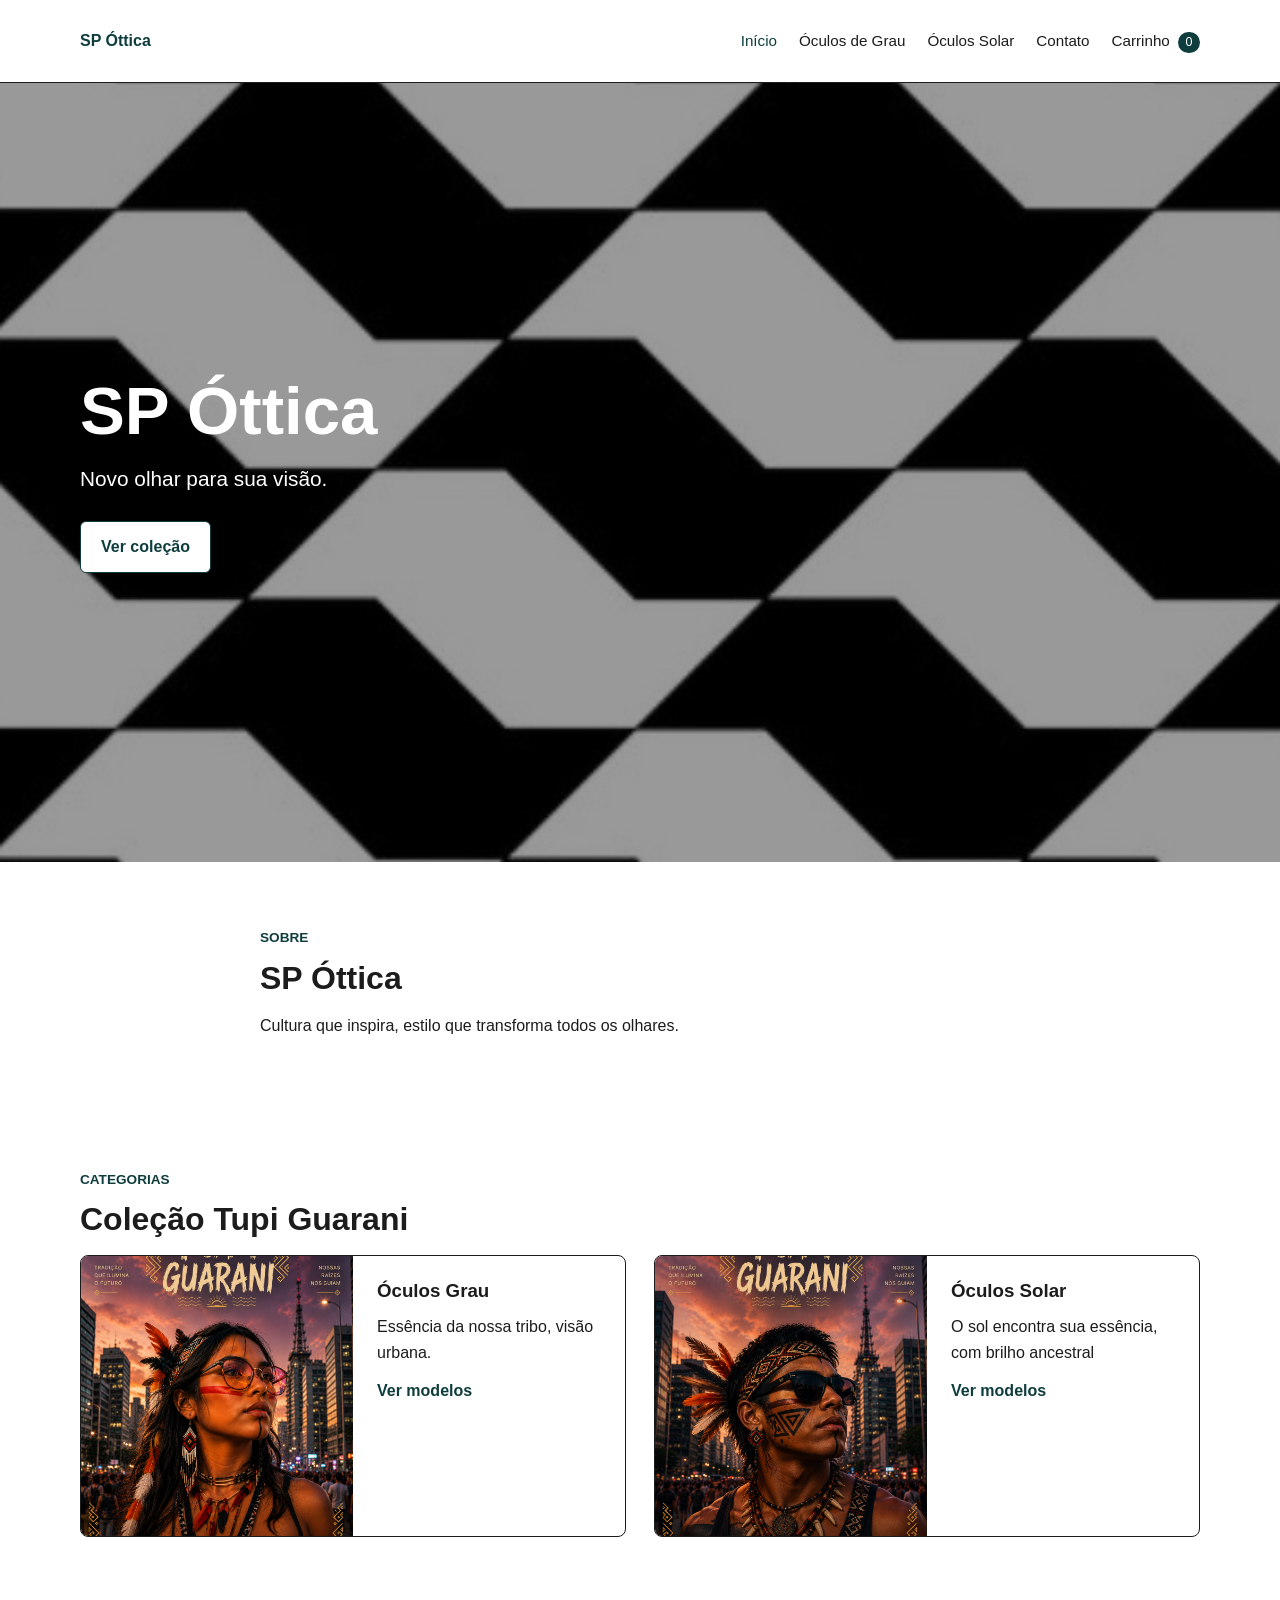
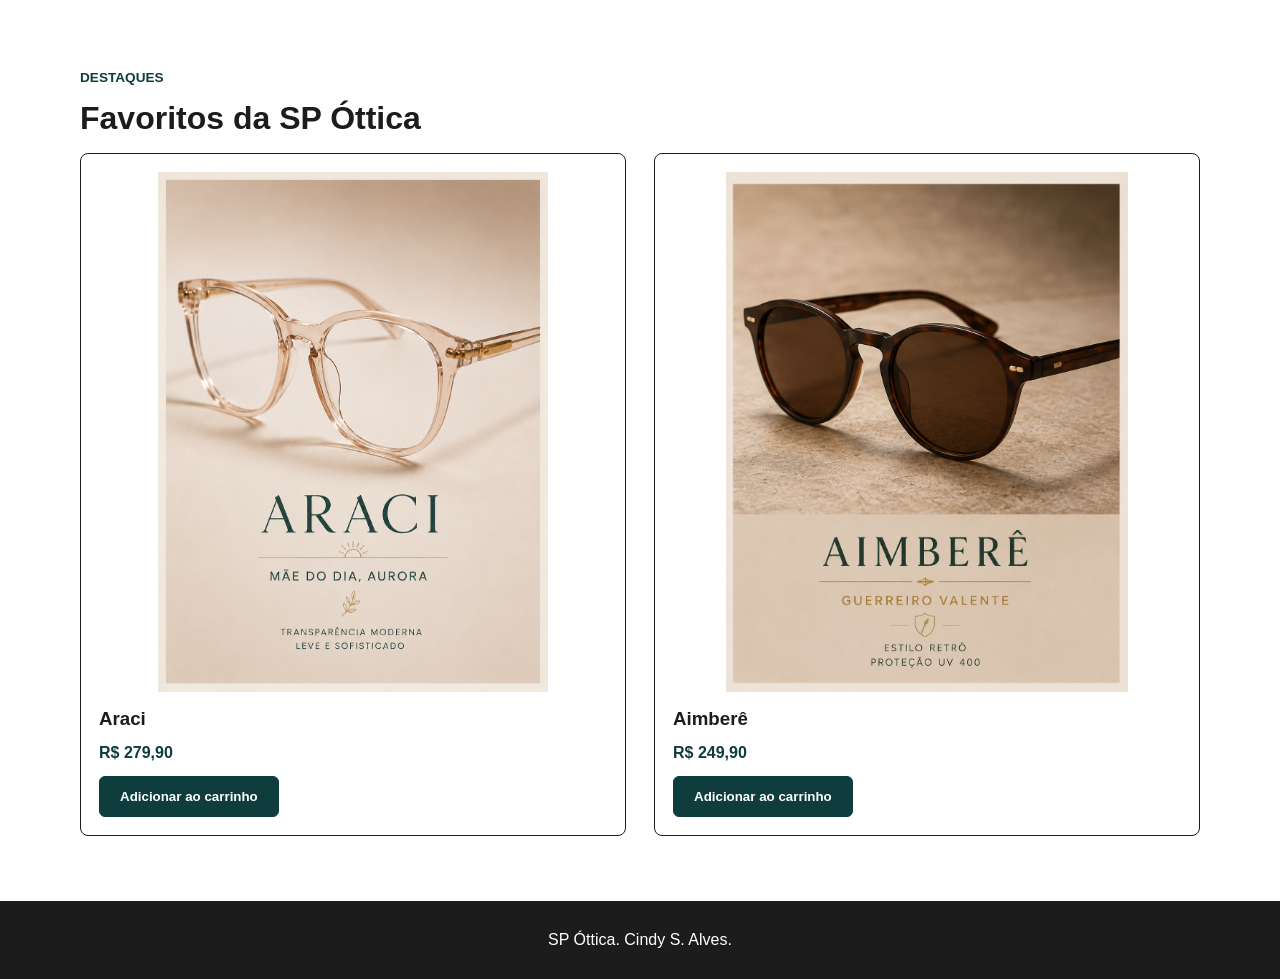
<file: index.html>
<!DOCTYPE html>
<html lang="pt-BR">
<head>
    <meta charset="UTF-8">
    <meta name="viewport" content="width=device-width, initial-scale=1.0">
    <meta name="description" content="SP Óttica: cultura que inspira, estilo que transforma todos os olhares.">
    <meta name="keywords" content="ótica, óculos, óculos de grau, óculos solar, SP Óttica">
    <meta name="author" content="SP Óttica">
    <title>SP Óttica | Início</title>
    <link rel="stylesheet" href="css/style.css">
</head>
<body>
    <!-- Cabeçalho e menu -->
    <header class="cabecalho">
        <div class="container nav-container">
            <a class="logo" href="index.html">SP Óttica</a>

            <button class="menu-botao" id="menu-botao" aria-label="Abrir menu">
                <span></span>
                <span></span>
                <span></span>
            </button>

            <nav class="menu" id="menu">
                <a class="ativo" href="index.html">Início</a>
                <a href="grau.html">Óculos de Grau</a>
                <a href="solar.html">Óculos Solar</a>
                <a href="contato.html">Contato</a>
                <a href="carrinho.html">Carrinho <span id="contador-carrinho">0</span></a>
            </nav>
        </div>
    </header>

    <main>
        <!-- Banner principal -->
        <section class="hero">
            <div class="container hero-conteudo">
                <h1>SP Óttica</h1>
                <p>Novo olhar para sua visão.</p>
                <a class="botao botao-claro" href="#categorias">Ver coleção</a>
            </div>
        </section>

        <!-- Sobre a ótica -->
        <section class="secao sobre" id="sobre">
            <div class="container texto-largura">
                <p class="etiqueta">Sobre</p>
                <h2>SP Óttica </h2>
                <p>
                    Cultura que inspira, estilo que transforma todos os olhares.
                </p>
            </div>
        </section>

        <!-- Categorias com imagens da mulher e do homem -->
        <section class="secao categorias" id="categorias">
            <div class="container">
                <p class="etiqueta">Categorias</p>
                <h2>Coleção Tupi Guarani</h2>

                <div class="grid-categorias">
                    <article class="categoria-card">
                        <img src="img/categoria-grau.png" alt="Mulher usando óculos de grau da coleção Tupi Guarani">
                        <div>
                            <h3>Óculos Grau</h3>
                            <p>Essência da nossa tribo, visão urbana.</p>
                            <a href="grau.html">Ver modelos</a>
                        </div>
                    </article>

                    <article class="categoria-card">
                        <img src="img/categoria-solar.png" alt="Homem usando óculos solar da coleção Tupi Guarani">
                        <div>
                            <h3>Óculos Solar</h3>
                            <p>O sol encontra sua essência, com brilho ancestral</p>
                            <a href="solar.html">Ver modelos</a>
                        </div>
                    </article>
                </div>
            </div>
        </section>

        <!-- Produtos em destaque -->
        <section class="secao destaques">
            <div class="container">
                <p class="etiqueta">Destaques</p>
                <h2>Favoritos da SP Óttica</h2>

                <div class="produtos-grid">
                    <article class="produto-card">
                        <img src="img/araci.grau.png" alt="Óculos de grau Araci transparente">
                        <h3>Araci</h3>
                        <p class="preco">R$ 279,90</p>
                        <button class="botao btn-carrinho" data-nome="Araci" data-preco="279.90">Adicionar ao carrinho</button>
                    </article>

                    <article class="produto-card">
                        <img src="img/aimbere.sol.png" alt="Óculos solar Aimberê tartaruga">
                        <h3>Aimberê</h3>
                        <p class="preco">R$ 249,90</p>
                        <button class="botao btn-carrinho" data-nome="Aimberê" data-preco="249.90">Adicionar ao carrinho</button>
                    </article>
                </div>

                <p class="mensagem" id="mensagem-carrinho"></p>
            </div>
        </section>
    </main>

    <footer class="rodape">
        <div class="container">
            <p>SP Óttica. Cindy S. Alves.</p>
        </div>
    </footer>

    <script src="js/script.js"></script>
</body>
</html>
</file>
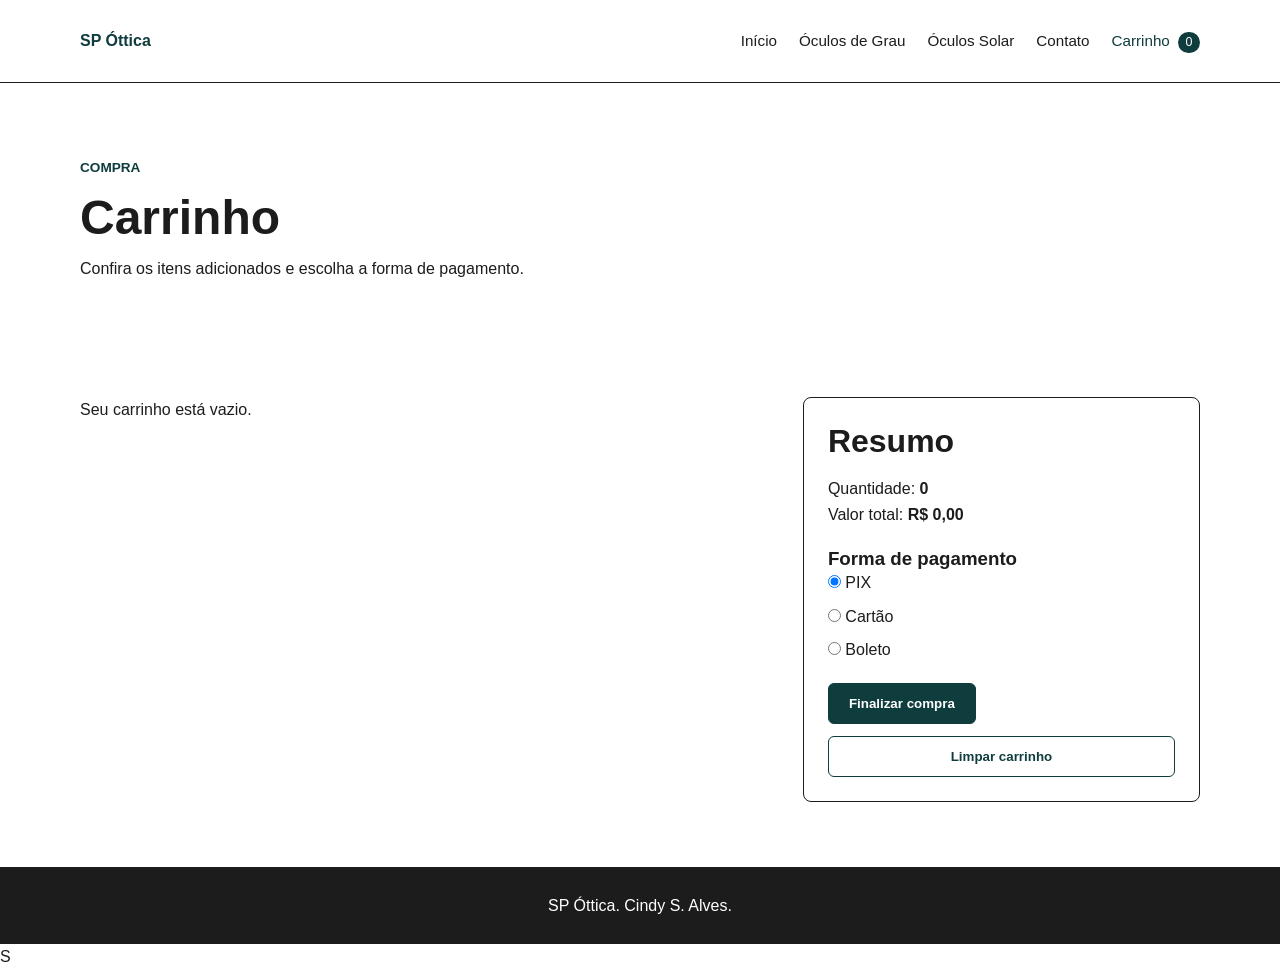
<file: carrinho.html>
<!DOCTYPE html>
<html lang="pt-BR">
<head>
    <meta charset="UTF-8">
    <meta name="viewport" content="width=device-width, initial-scale=1.0">
    <meta name="description" content="Carrinho de compras simples da SP Óttica com quantidade, total e forma de pagamento.">
    <meta name="keywords" content="carrinho, compras, ótica, óculos, SP Óttica">
    <meta name="author" content="SP Óttica">
    <title>SP Óttica | Carrinho</title>
    <link rel="stylesheet" href="css/style.css">
</head>
<body>
    <header class="cabecalho">
        <div class="container nav-container">
            <a class="logo" href="index.html">SP Óttica</a>

            <button class="menu-botao" id="menu-botao" aria-label="Abrir menu" aria-expanded="false">
                <span></span>
                <span></span>
                <span></span>
            </button>

            <nav class="menu" id="menu">
                <a href="index.html">Início</a>
                <a href="grau.html">Óculos de Grau</a>
                <a href="solar.html">Óculos Solar</a>
                <a href="contato.html">Contato</a>
                <a class="ativo" href="carrinho.html">Carrinho <span id="contador-carrinho">0</span></a>
            </nav>
        </div>
    </header>

    <main>
        <section class="titulo-pagina">
            <div class="container">
                <p class="etiqueta">Compra</p>
                <h1>Carrinho</h1>
                <p>Confira os itens adicionados e escolha a forma de pagamento.</p>
            </div>
        </section>

        <section class="secao">
            <div class="container carrinho-layout">
                <div class="carrinho-lista" id="lista-carrinho"></div>

                <aside class="resumo-carrinho">
                    <h2>Resumo</h2>
                    <p>Quantidade: <strong id="quantidade-total">0</strong></p>
                    <p>Valor total: <strong id="valor-total">R$ 0,00</strong></p>

                    <form class="pagamento">
                        <h3>Forma de pagamento</h3>

                        <label>
                            <input type="radio" name="pagamento" value="PIX" checked>
                            PIX
                        </label>

                        <label>
                            <input type="radio" name="pagamento" value="Cartão">
                            Cartão
                        </label>

                        <label>
                            <input type="radio" name="pagamento" value="Boleto">
                            Boleto
                        </label>
                    </form>

                    <button class="botao" id="finalizar-compra" type="button">Finalizar compra</button>
                    <button class="botao botao-secundario" id="limpar-carrinho" type="button">Limpar carrinho</button>
                    <p class="mensagem" id="mensagem-carrinho"></p>
                </aside>
            </div>
        </section>
    </main>

    <footer class="rodape">
        <div class="container">
            <p>SP Óttica. Cindy S. Alves.</p>
        </div>
    </footer>

    <script src="js/script.js"></script>
</body>S
</html>
</file>
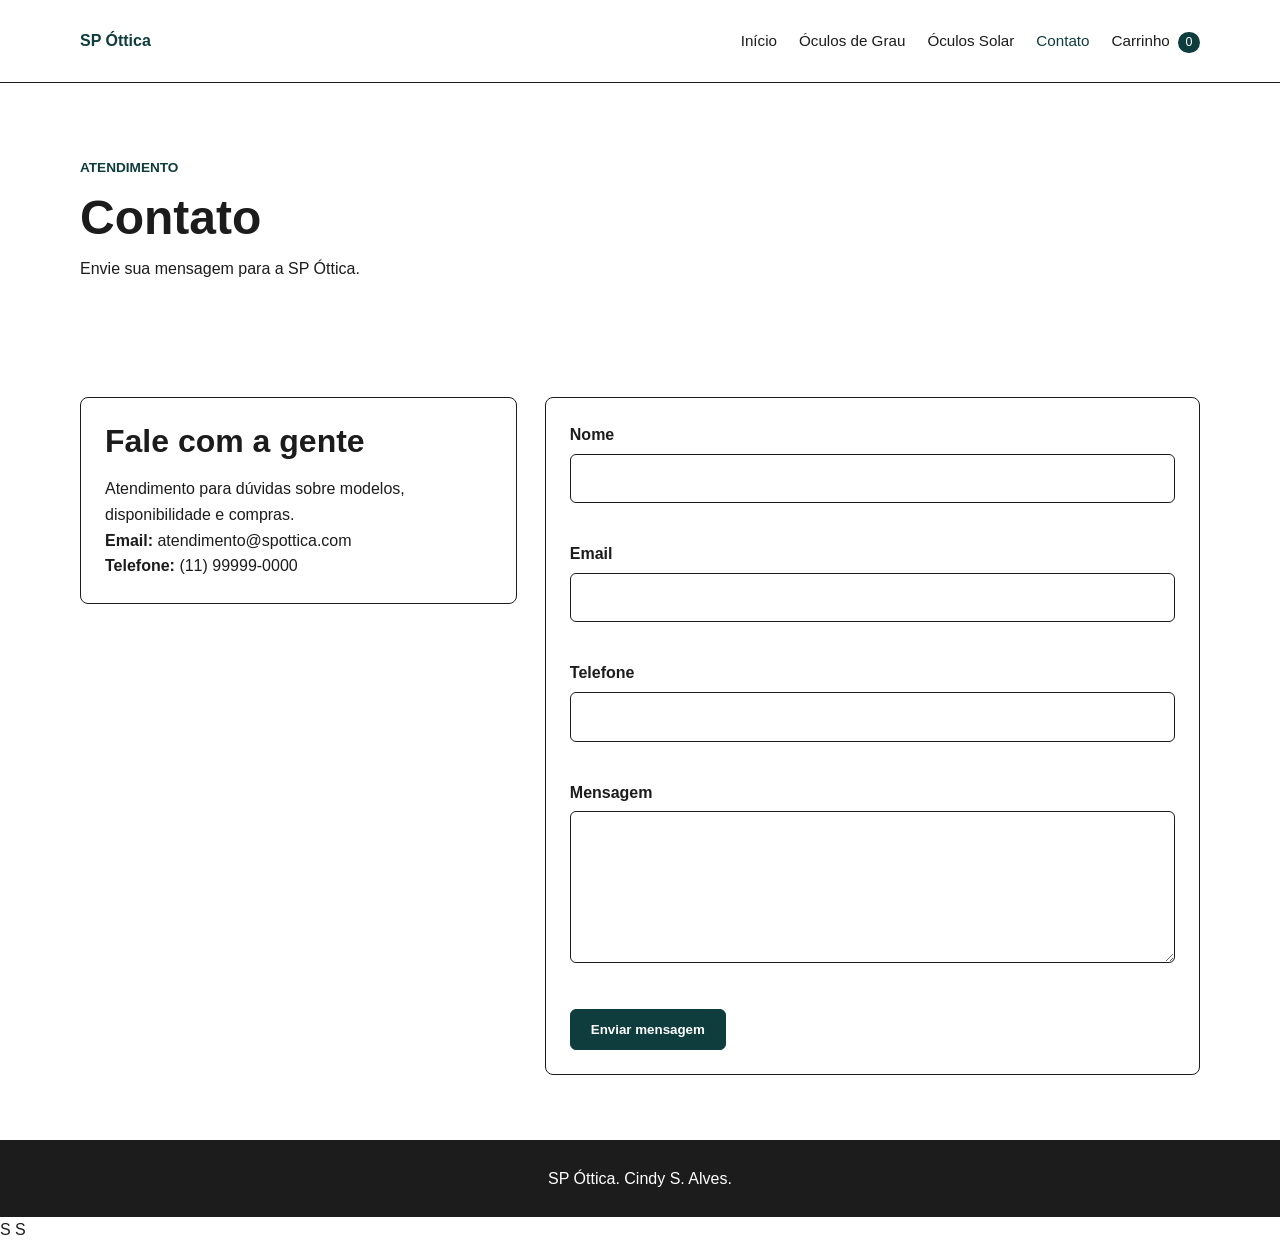
<file: contato.html>
<!DOCTYPE html>
<html lang="pt-BR">
<head>
    <meta charset="UTF-8">
    <meta name="viewport" content="width=device-width, initial-scale=1.0">
    <meta name="description" content="Entre em contato com a SP Óttica por meio do formulário de atendimento.">
    <meta name="keywords" content="contato, ótica, atendimento, SP Óttica">
    <meta name="author" content="SP Óttica">
    <title>SP Óttica | Contato</title>
    <link rel="stylesheet" href="css/style.css">
</head>
<body>
    <header class="cabecalho">
        <div class="container nav-container">
            <a class="logo" href="index.html">SP Óttica</a>

            <button class="menu-botao" id="menu-botao" aria-label="Abrir menu" aria-expanded="false">
                <span></span>
                <span></span>
                <span></span>
            </button>

            <nav class="menu" id="menu">
                <a href="index.html">Início</a>
                <a href="grau.html">Óculos de Grau</a>
                <a href="solar.html">Óculos Solar</a>
                <a class="ativo" href="contato.html">Contato</a>
                <a href="carrinho.html">Carrinho <span id="contador-carrinho">0</span></a>
            </nav>
        </div>
    </header>

    <main>
        <section class="titulo-pagina">
            <div class="container">
                <p class="etiqueta">Atendimento</p>
                <h1>Contato</h1>
                <p>Envie sua mensagem para a SP Óttica.</p>
            </div>
        </section>

        <section class="secao">
            <div class="container contato-grid">
                <article class="contato-info">
                    <h2>Fale com a gente</h2>
                    <p>Atendimento para dúvidas sobre modelos, disponibilidade e compras.</p>
                    <p><strong>Email:</strong> atendimento@spottica.com</p>
                    <p><strong>Telefone:</strong> (11) 99999-0000</p>
                </article>

                <form class="formulario" id="form-contato" novalidate>
                    <div class="campo">
                        <label for="nome">Nome</label>
                        <input type="text" id="nome" name="nome">
                        <small class="erro" id="erro-nome"></small>
                    </div>

                    <div class="campo">
                        <label for="email">Email</label>
                        <input type="email" id="email" name="email">
                        <small class="erro" id="erro-email"></small>
                    </div>

                    <div class="campo">
                        <label for="telefone">Telefone</label>
                        <input type="tel" id="telefone" name="telefone">
                        <small class="erro" id="erro-telefone"></small>
                    </div>

                    <div class="campo">
                        <label for="mensagem">Mensagem</label>
                        <textarea id="mensagem" name="mensagem" rows="5"></textarea>
                        <small class="erro" id="erro-mensagem"></small>
                    </div>

                    <button class="botao" type="submit">Enviar mensagem</button>
                    <p class="mensagem" id="mensagem-contato"></p>
                </form>
            </div>
        </section>
    </main>

    <footer class="rodape">
        <div class="container">
            <p>SP Óttica. Cindy S. Alves.</p>
        </div>
    </footer>

    <script src="js/script.js"></script>S
</body>
</html>S
</file>
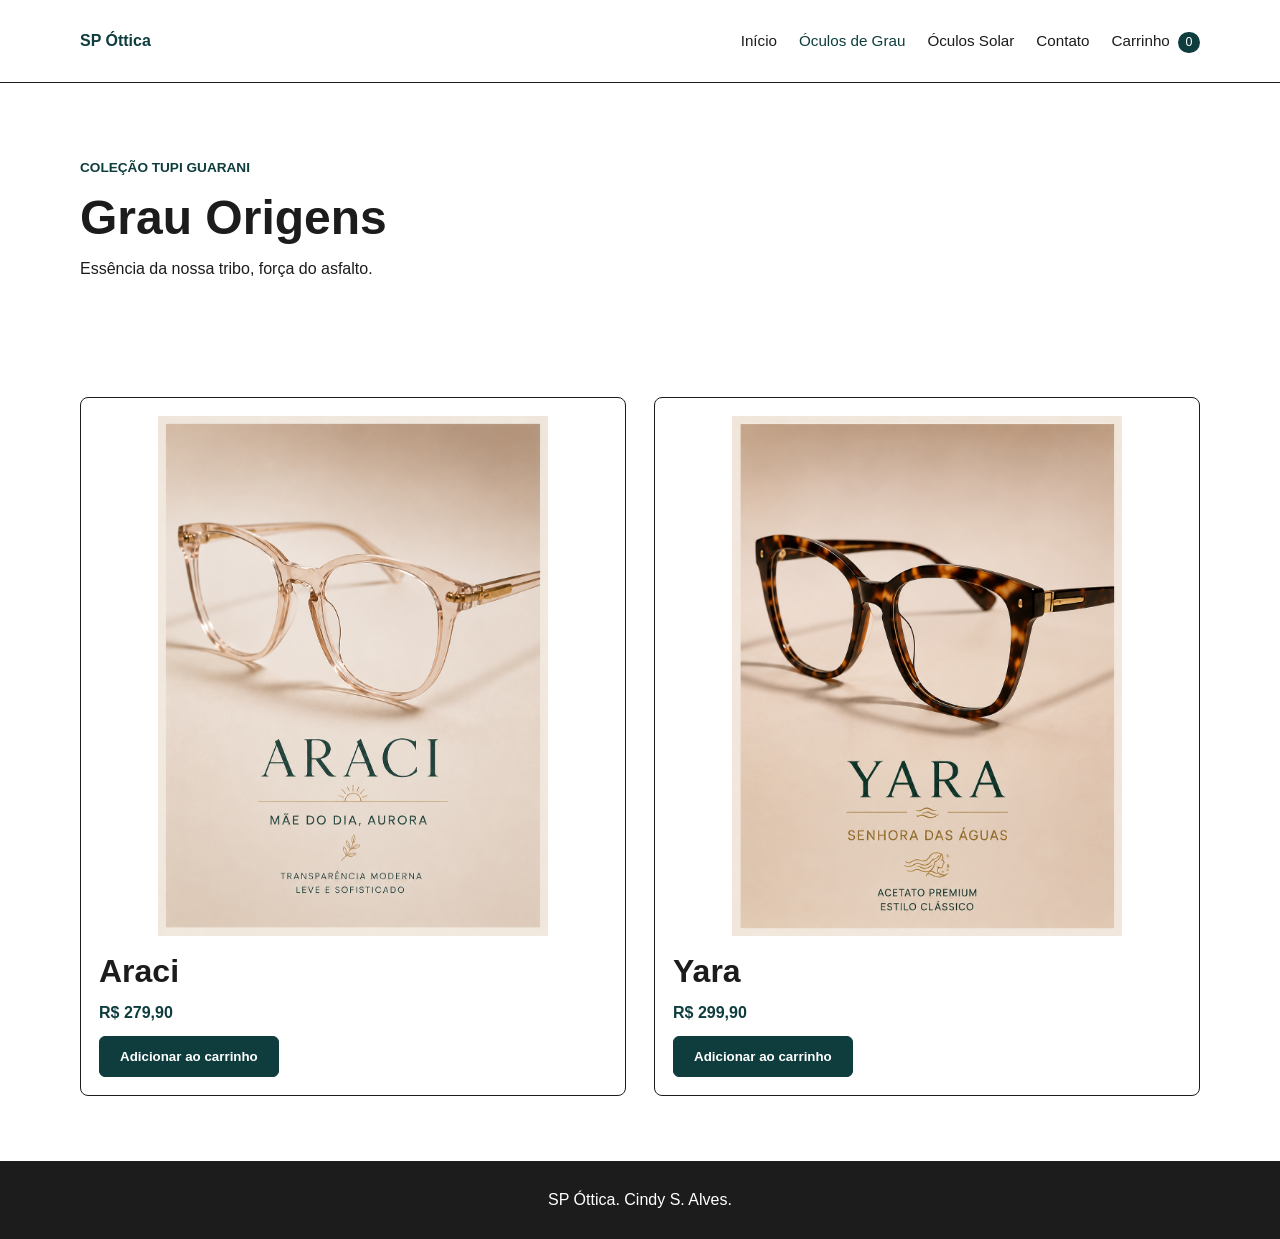
<file: grau.html>
<!DOCTYPE html>
<html lang="pt-BR">
<head>
    <meta charset="UTF-8">
    <meta name="viewport" content="width=device-width, initial-scale=1.0">
    <meta name="description" content=" SP Óttica: cultura que inspira, estilo que transforma todos os olhares.">
    <meta name="keywords" content="óculos de grau, ótica, SP Óttica">
    <meta name="author" content="SP Óttica">
    <title>SP Óttica | Óculos de Grau</title>
    <link rel="stylesheet" href="css/style.css">
</head>
<body>
    <!-- Cabeçalho e menu -->
    <header class="cabecalho">
        <div class="container nav-container">
            <a class="logo" href="index.html">SP Óttica</a>

            <button class="menu-botao" id="menu-botao" aria-label="Abrir menu">
                <span></span>
                <span></span>
                <span></span>
            </button>

            <nav class="menu" id="menu">
                <a href="index.html">Início</a>
                <a class="ativo" href="grau.html">Óculos de Grau</a>
                <a href="solar.html">Óculos Solar</a>
                <a href="contato.html">Contato</a>
                <a href="carrinho.html">Carrinho <span id="contador-carrinho">0</span></a>
            </nav>
        </div>
    </header>

    <main>
        <!-- Título da página -->
        <section class="titulo-pagina">
            <div class="container">
                <p class="etiqueta">Coleção Tupi Guarani</p>
                <h1>Grau Origens</h1>
                <p>Essência da nossa tribo, força do asfalto.</p>
            </div>
        </section>

        <!-- Produtos de grau -->
        <section class="secao">
            <div class="container">
                <div class="produtos-grid">
                    <article class="produto-card">
                        <img src="./img/araci.grau.png" alt="Óculos de grau Araci transparente">
                        <h2>Araci</h2>
                        <p class="preco">R$ 279,90</p>
                        <button class="botao btn-carrinho" data-nome="Araci" data-preco="279.90">Adicionar ao carrinho</button>
                    </article>

                    <article class="produto-card">
                        <img src="img/yara.grau.png" alt="Óculos de grau Yara tartaruga">
                        <h2>Yara</h2>
                        <p class="preco">R$ 299,90</p>
                        <button class="botao btn-carrinho" data-nome="Yara" data-preco="299.90">Adicionar ao carrinho</button>
                    </article>
                </div>

                <p class="mensagem" id="mensagem-carrinho"></p>
            </div>
        </section>
    </main>

    <footer class="rodape">
        <div class="container">
            <p>SP Óttica. Cindy S. Alves.</p>
        </div>
    </footer>

    <script src="js/script.js"></script>
</body>
</html>
</file>
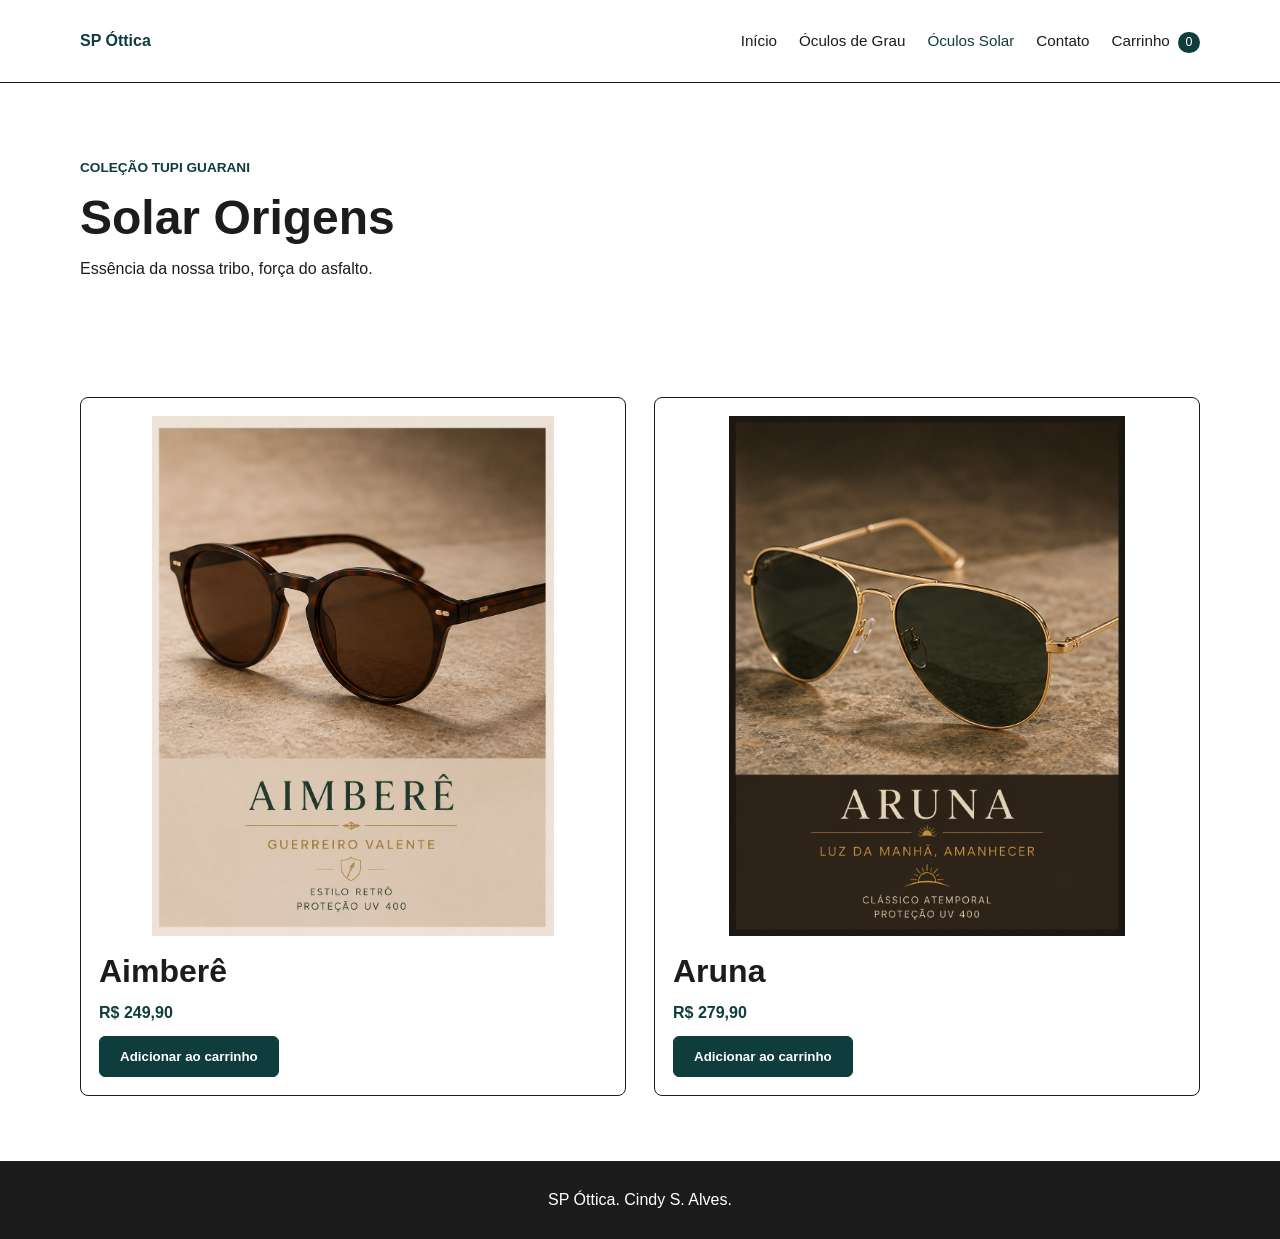
<file: solar.html>
<!DOCTYPE html>
<html lang="pt-BR">
<head>
    <meta charset="UTF-8">
    <meta name="viewport" content="width=device-width, initial-scale=1.0">
    <meta name="description" content=" SP Óttica: cultura que inspira, estilo que transforma todos os olhares.">
    <meta name="keywords" content="óculos solar, óculos de sol, ótica, SP Óttica">
    <meta name="author" content="SP Óttica">
    <title>SP Óttica | Óculos Solar</title>
    <link rel="stylesheet" href="css/style.css">
</head>
<body>
    <!-- Cabeçalho e menu -->
    <header class="cabecalho">
        <div class="container nav-container">
            <a class="logo" href="index.html">SP Óttica</a>

            <button class="menu-botao" id="menu-botao" aria-label="Abrir menu">
                <span></span>
                <span></span>
                <span></span>
            </button>

            <nav class="menu" id="menu">
                <a href="index.html">Início</a>
                <a href="grau.html">Óculos de Grau</a>
                <a class="ativo" href="solar.html">Óculos Solar</a>
                <a href="contato.html">Contato</a>
                <a href="carrinho.html">Carrinho <span id="contador-carrinho">0</span></a>
            </nav>
        </div>
    </header>

    <main>
        <!-- Título da página -->
        <section class="titulo-pagina">
            <div class="container">
                <p class="etiqueta">Coleção Tupi Guarani</p>
                <h1>Solar Origens</h1>
                <p>Essência da nossa tribo, força do asfalto.</p>
            </div>
        </section>

        <!-- Produtos solares -->
        <section class="secao">
            <div class="container">
                <div class="produtos-grid">
                    <article class="produto-card">
                        <img src="./img/aimbere.sol.png" alt="Óculos solar Aimberê tartaruga">
                        <h2>Aimberê</h2>
                        <p class="preco">R$ 249,90</p>
                        <button class="botao btn-carrinho" data-nome="Aimberê" data-preco="249.90">Adicionar ao carrinho</button>
                    </article>

                    <article class="produto-card">
                        <img src="img/aruna.sol.png" alt="Óculos solar Aruna aviador dourado">
                        <h2>Aruna</h2>
                        <p class="preco">R$ 279,90</p>
                        <button class="botao btn-carrinho" data-nome="Aruna" data-preco="279.90">Adicionar ao carrinho</button>
                    </article>
                </div>

                <p class="mensagem" id="mensagem-carrinho"></p>
            </div>
        </section>
    </main>

    <footer class="rodape">
        <div class="container">
            <p>SP Óttica. Cindy S. Alves.</p>
        </div>
    </footer>

    <script src="js/script.js"></script>
</body>
</html>
</file>
<file: css/style.css>
/* Cores e base do site */
/* ===== Reset universal ===== */
/* Zera margens e paddings padrão do navegador
       e padroniza o cálculo de tamanho dos elementos */
:root {
    --branco: #ffffff;
    --preto: #1c1c1c;
    --verde: #0f3d3e;
}

* {
    margin: 0;
    padding: 0;
    box-sizing: border-box;
}

body {
    font-family: Arial, Helvetica, sans-serif;
    color: var(--preto);
    background-color: var(--branco);
    line-height: 1.6;
    padding-top: 82px;
}

img {
    max-width: 100%;
    display: block;
}

a {
    color: inherit;
    text-decoration: none;
}

.container {
    width: 90%;
    max-width: 1120px;
    margin: 0 auto;
}

.secao {
    padding: 65px 0;
}

.etiqueta {
    color: var(--verde);
    font-size: 0.85rem;
    font-weight: bold;
    text-transform: uppercase;
    margin-bottom: 10px;
}

h1,
h2,
h3 {
    line-height: 1.2;
}

h2 {
    font-size: 2rem;
    margin-bottom: 16px;
}

.texto-largura {
    max-width: 760px;
}

/* Cabeçalho e menu */
.cabecalho {
    position: fixed;
    top: 0;
    left: 0;
    width: 100%;
    background-color: var(--branco);
    border-bottom: 1px solid var(--preto);
    z-index: 10;
}

.nav-container {
    min-height: 82px;
    display: flex;
    align-items: center;
    justify-content: space-between;
    gap: 24px;
}

.logo {
    font-weight: bold;
    color: var(--verde);
}

.menu {
    display: flex;
    align-items: center;
    gap: 22px;
    font-size: 0.95rem;
}

.menu a:hover,
.menu a.ativo {
    color: var(--verde);
}

#contador-carrinho {
    display: inline-block;
    min-width: 22px;
    padding: 1px 6px;
    margin-left: 4px;
    border-radius: 20px;
    color: var(--branco);
    background-color: var(--verde);
    font-size: 0.78rem;
    text-align: center;
}

.menu-botao {
    display: none;
    width: 40px;
    height: 40px;
    border: 1px solid var(--preto);
    background: var(--branco);
    cursor: pointer;
    flex-direction: column;
    align-items: center;
    justify-content: center;
    gap: 5px;
}

.menu-botao span {
    width: 22px;
    height: 2px;
    background-color: var(--preto);
}

/* Botões */
.botao {
    display: inline-block;
    border: 1px solid var(--verde);
    border-radius: 6px;
    padding: 12px 20px;
    color: var(--branco);
    background-color: var(--verde);
    font-weight: bold;
    cursor: pointer;
    transition: 0.3s;
}

.botao:hover {
    opacity: 0.85;
    transform: translateY(-2px);
}

.botao-claro,
.botao-secundario {
    color: var(--verde);
    background-color: var(--branco);
}

.botao-secundario {
    width: 100%;
    margin-top: 12px;
}

/* Página inicial */
.hero {
    min-height: calc(100vh - 120px);
    display: flex;
    align-items: center;
    background: linear-gradient(rgba(0, 0, 0, 0.40), rgba(0, 0, 0, 0.40)), url("../img/banner.JPG") center/cover;
}

.hero-conteudo,
.hero h1 {
    color: var(--branco);
}

.hero h1 {
    font-size: 4.2rem;
    margin-bottom: 10px;
}

.hero p {
    font-size: 1.3rem;
    margin-bottom: 26px;
}

.sobre,
.destaques,
.titulo-pagina,
.contato-info,
.resumo-carrinho,
.carrinho-vazio {
    background-color: var(--branco);
}

.grid-categorias,
.produtos-grid,
.contato-grid,
.carrinho-layout {
    display: grid;
    gap: 28px;
}

.grid-categorias,
.produtos-grid {
    grid-template-columns: repeat(2, 1fr);
}

.categoria-card,
.produto-card,
.formulario,
.contato-info,
.resumo-carrinho,
.item-carrinho {
    border: 1px solid var(--preto);
    border-radius: 8px;
    background-color: var(--branco);
}

.categoria-card {
    display: grid;
    grid-template-columns: 1fr 1fr;
    overflow: hidden;
}

.categoria-card img {
    width: 100%;
    height: 280px;
    object-fit: cover;
}

.categoria-card div {
    padding: 24px;
}

.categoria-card p,
.categoria-card h3 {
    margin-bottom: 12px;
}

.categoria-card a,
.preco,
.mensagem {
    color: var(--verde);
    font-weight: bold;
}

/* Páginas internas e produtos */
.titulo-pagina {
    padding: 75px 0 50px;
}

.titulo-pagina h1 {
    font-size: 3rem;
    margin-bottom: 10px;
}

.produto-card {
    padding: 18px;
    transition: 0.3s;
}

.produto-card:hover {
    transform: translateY(-4px);
}

.produto-card img {
    width: 100%;
    height: 520px;
    object-fit: contain;
    border-radius: 6px;
    margin-bottom: 16px;
    background-color: var(--branco);
}

.produto-card h2,
.produto-card h3,
.preco {
    margin-bottom: 10px;
}

.mensagem {
    min-height: 26px;
    margin-top: 16px;
}

.mensagem:empty {
    display: none;
}

.mensagem.aviso {
    position: fixed;
    top: 95px;
    right: 5%;
    max-width: 320px;
    padding: 14px 18px;
    border: 1px solid var(--verde);
    border-radius: 6px;
    background-color: var(--branco);
    z-index: 20;
}

/* Formulário */
.contato-grid {
    grid-template-columns: 0.8fr 1.2fr;
    align-items: start;
}

.formulario,
.contato-info,
.resumo-carrinho {
    padding: 24px;
}

.campo {
    margin-bottom: 16px;
}

.campo label {
    display: block;
    font-weight: bold;
    margin-bottom: 6px;
}

.campo input,
.campo textarea {
    width: 100%;
    border: 1px solid var(--preto);
    border-radius: 6px;
    padding: 11px;
    font: inherit;
}

.erro {
    display: block;
    min-height: 18px;
    color: var(--verde);
    font-size: 0.85rem;
    margin-top: 4px;
}

/* Carrinho */
.carrinho-layout {
    grid-template-columns: 1.4fr 0.8fr;
    align-items: start;
}

.item-carrinho {
    display: flex;
    justify-content: space-between;
    gap: 20px;
    padding: 18px;
    margin-bottom: 14px;
}

.pagamento {
    margin: 20px 0;
}

.pagamento label {
    display: block;
    margin-bottom: 8px;
}

.rodape {
    padding: 26px 0;
    color: var(--branco);
    background-color: var(--preto);
    text-align: center;
}

/* Responsividade */
@media (max-width: 900px) {
    .grid-categorias,
    .contato-grid,
    .carrinho-layout {
        grid-template-columns: 1fr;
    }

    .categoria-card {
        grid-template-columns: 1fr;
    }
}

@media (max-width: 760px) {
    body {
        padding-top: 74px;
    }

    .nav-container {
        min-height: 74px;
    }

    .menu-botao {
        display: flex;
    }

    .menu {
        display: none;
        position: absolute;
        top: 74px;
        left: 0;
        width: 100%;
        flex-direction: column;
        align-items: flex-start;
        gap: 0;
        padding: 10px 5%;
        background-color: var(--branco);
    }

    .menu.ativo {
        display: flex;
    }

    .menu a {
        width: 100%;
        padding: 12px 0;
    }

    .hero h1 {
        font-size: 3rem;
    }

    .secao {
        padding: 50px 0;
    }

    .produtos-grid {
        grid-template-columns: 1fr;
    }

    .produto-card img {
        height: 450px;
    }
}

@media (max-width: 480px) {
    .hero h1 {
        font-size: 2.4rem;
    }

    h2,
    .titulo-pagina h1 {
        font-size: 1.8rem;
    }

    .produto-card img {
        height: 360px;
    }

    .categoria-card img {
        height: 240px;
    }

    .botao {
        width: 100%;
        text-align: center;
    }
}
</file>
